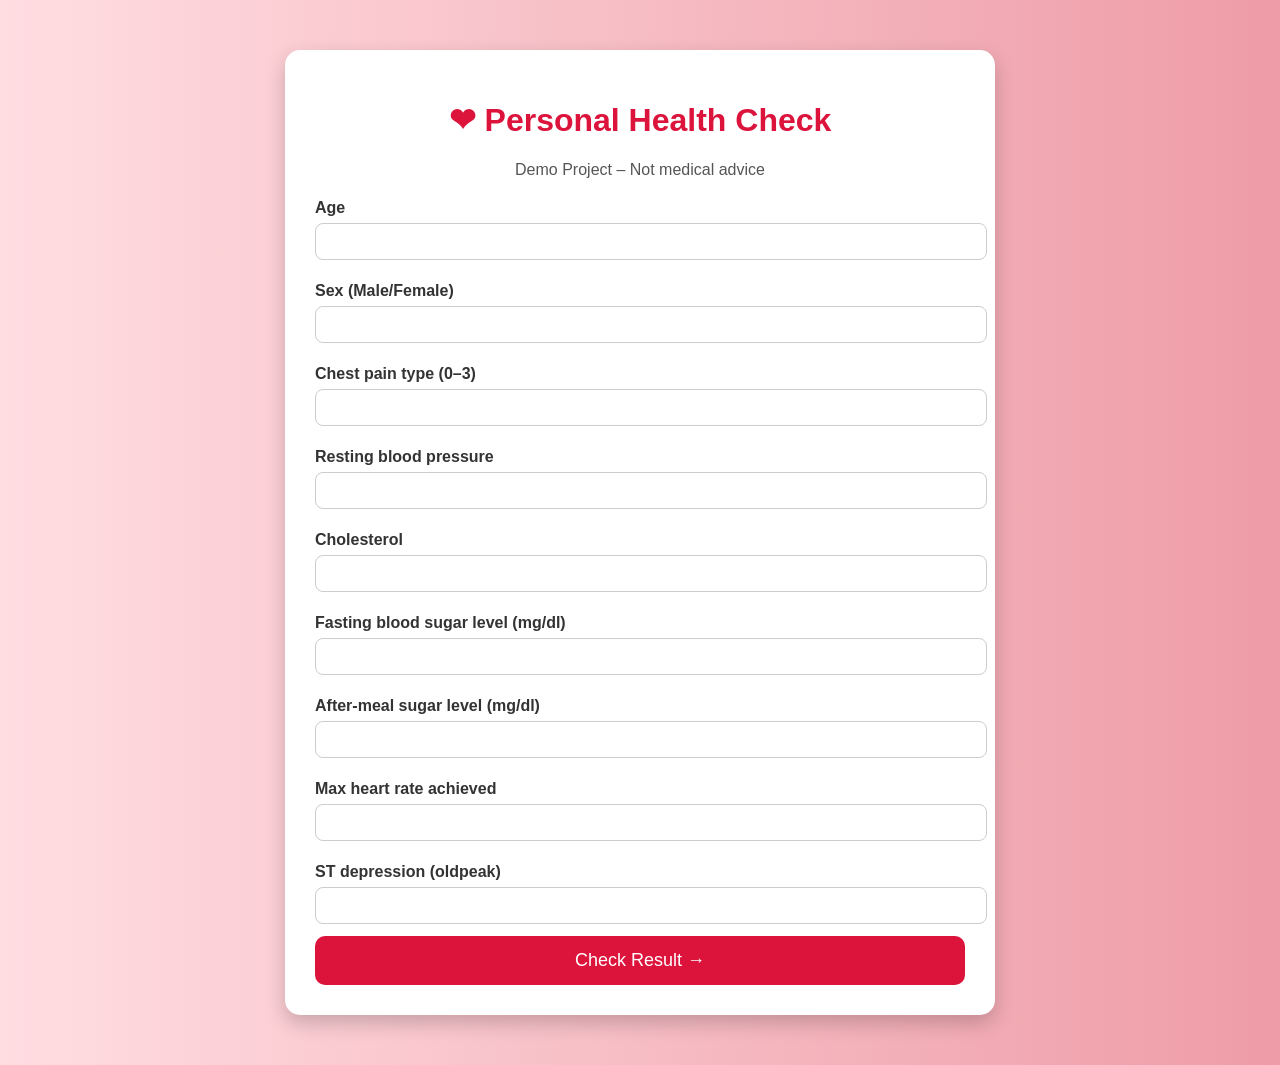
<file: KEIS mini/index.html>
<!DOCTYPE html>
<html lang="en">
<head>
  <meta charset="UTF-8">
  <meta name="viewport" content="width=device-width, initial-scale=1.0">
  <title>❤ Personal Health Recommendation System</title>
  <link rel="stylesheet" href="style.css">
</head>
<body>
  <div class="container">
    <h1>❤ Personal Health Check</h1>
    <p class="subtitle">Demo Project – Not medical advice</p>

    <form id="healthForm" onsubmit="return goToResult()">
      <label>Age</label>
      <input type="number" id="age" min="18" max="120" required>

      <label>Sex (Male/Female)</label>
      <input type="text" id="sex" required>

      <label>Chest pain type (0–3)</label>
      <input type="number" id="cp" min="0" max="3" required>

      <label>Resting blood pressure</label>
      <input type="number" id="trestbps" min="80" max="200" required>

      <label>Cholesterol</label>
      <input type="number" id="chol" min="100" max="400" required>

      <label>Fasting blood sugar level (mg/dl)</label>
      <input type="number" id="sugar_fasting" min="1" max="400" required>

      <label>After-meal sugar level (mg/dl)</label>
      <input type="number" id="sugar_after" min="1" max="500" required>

      <label>Max heart rate achieved</label>
      <input type="number" id="thalach" min="60" max="220" required>

      <label>ST depression (oldpeak)</label>
      <input type="number" id="oldpeak" min="0" max="6" step="0.1" required>

      <button type="submit">Check Result →</button>
    </form>
  </div>
  <script src="script.js"></script>
</body>
</html>
</file>
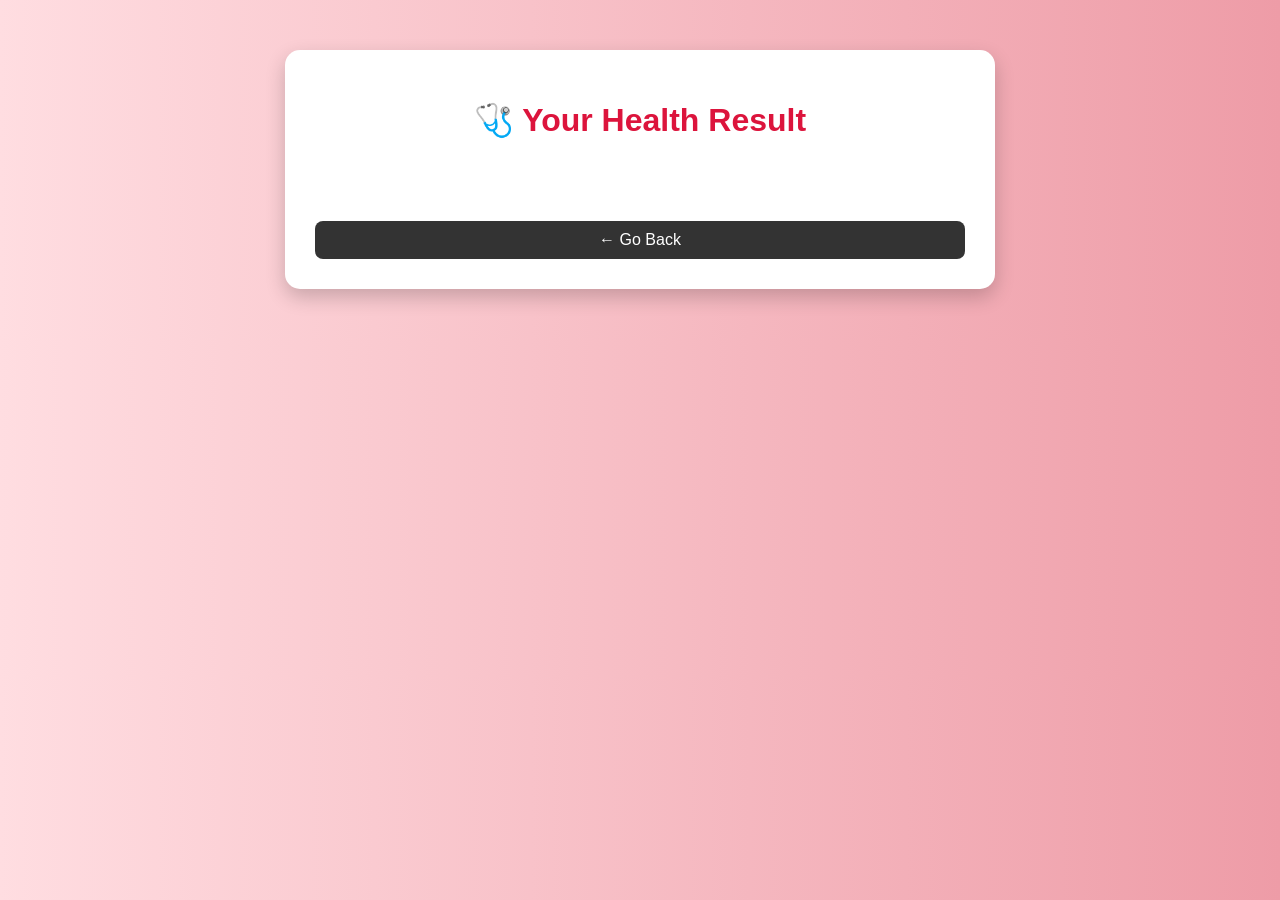
<file: KEIS mini/result.html>
<!DOCTYPE html>
<html lang="en">
<head>
  <meta charset="UTF-8">
  <meta name="viewport" content="width=device-width, initial-scale=1.0">
  <title>❤ Health Result</title>
  <link rel="stylesheet" href="style.css">
</head>
<body>
  <div class="container" id="resultContainer">
    <h1>🩺 Your Health Result</h1>
    <div id="output" class="result"></div>
    <a href="index.html" class="back-btn">← Go Back</a>
  </div>
  <script src="script.js"></script>
  <script>
    window.onload = showResult;
  </script>
</body>
</html>
</file>
<file: KEIS mini/style.css>
body {
    font-family: 'Segoe UI', Tahoma, Geneva, Verdana, sans-serif;
    background: linear-gradient(to right, #ffdde1, #ee9ca7);
    margin: 0;
    padding: 0;
    color: #333;
  }
  
  .container {
    max-width: 650px;
    margin: 50px auto;
    background: #fff;
    padding: 30px;
    border-radius: 15px;
    box-shadow: 0px 8px 20px rgba(0,0,0,0.2);
    animation: fadeIn 0.6s ease-in-out;
  }
  
  @keyframes fadeIn {
    from {opacity: 0; transform: translateY(20px);}
    to {opacity: 1; transform: translateY(0);}
  }
  
  h1 {
    text-align: center;
    color: crimson;
  }
  
  .subtitle {
    text-align: center;
    color: #555;
    margin-bottom: 20px;
  }
  
  label {
    font-weight: bold;
    margin-top: 10px;
    display: block;
  }
  
  input {
    width: 100%;
    padding: 10px;
    margin-top: 6px;
    margin-bottom: 12px;
    border-radius: 8px;
    border: 1px solid #ccc;
    transition: 0.3s;
  }
  
  input:focus {
    border-color: crimson;
    outline: none;
    box-shadow: 0 0 5px rgba(220,20,60,0.3);
  }
  
  button {
    width: 100%;
    padding: 14px;
    background: crimson;
    color: white;
    font-size: 18px;
    border: none;
    border-radius: 10px;
    cursor: pointer;
    transition: 0.3s;
  }
  
  button:hover {
    background: darkred;
  }
  
  .result {
    margin-top: 20px;
    padding: 20px;
    border-radius: 12px;
    font-size: 16px;
    font-weight: bold;
  }
  
  .danger {
    background: #ffe5e5;
    color: red;
    border: 1px solid red;
  }
  
  .safe {
    background: #e6ffe6;
    color: green;
    border: 1px solid green;
  }
  
  ul {
    margin-top: 10px;
  }
  
  .back-btn {
    display: block;
    margin-top: 20px;
    text-align: center;
    text-decoration: none;
    background: #333;
    color: white;
    padding: 10px;
    border-radius: 8px;
    transition: 0.3s;
  }
  
  .back-btn:hover {
    background: #555;
  }
  .progress-bar {
    width: 100%;
    background: #eee;
    border-radius: 10px;
    margin: 10px 0;
    height: 20px;
    overflow: hidden;
  }
  
  .progress {
    height: 100%;
    background: crimson;
    transition: width 1s ease-in-out;
  }
  
  .warning {
    background: #fff7e6;
    color: #b36b00;
    border: 1px solid #b36b00;
  }
</file>
